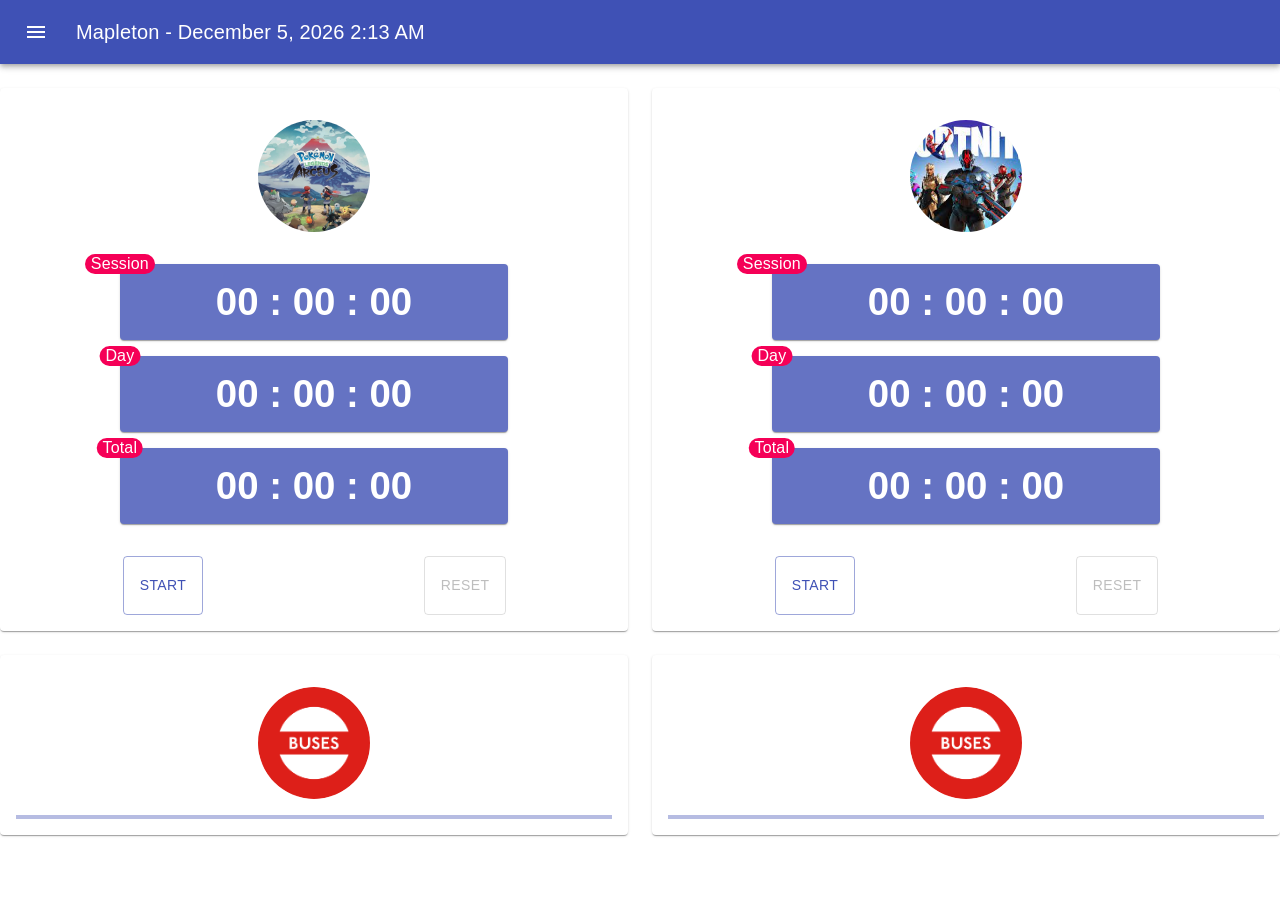
<file: index.html>
<!doctype html><html lang="en"><head><meta charset="utf-8"/><link rel="icon" href="/favicon.ico"/><meta name="viewport" content="width=device-width,initial-scale=1"/><meta name="theme-color" content="#000000"/><meta name="description" content="Web site created using create-react-app"/><link rel="apple-touch-icon" href="/logo192.png"/><link rel="manifest" href="/manifest.json"/><title>Mapleton App</title><script defer="defer" src="/static/js/main.b364950d.js"></script><link href="/static/css/main.073c9b0a.css" rel="stylesheet"></head><body><noscript>You need to enable JavaScript to run this app.</noscript><div id="root"></div></body></html>
</file>
<file: static/css/main.073c9b0a.css>
body{-webkit-font-smoothing:antialiased;-moz-osx-font-smoothing:grayscale;font-family:-apple-system,BlinkMacSystemFont,Segoe UI,Roboto,Oxygen,Ubuntu,Cantarell,Fira Sans,Droid Sans,Helvetica Neue,sans-serif;margin:0}code{font-family:source-code-pro,Menlo,Monaco,Consolas,Courier New,monospace}.App{text-align:center}.App-logo{height:40vmin;pointer-events:none}@media (prefers-reduced-motion:no-preference){.App-logo{-webkit-animation:App-logo-spin 20s linear infinite;animation:App-logo-spin 20s linear infinite}}.App-header{align-items:center;background-color:#282c34;color:#fff;display:flex;flex-direction:column;font-size:calc(10px + 2vmin);justify-content:center;min-height:100vh}.App-link{color:#61dafb}@-webkit-keyframes App-logo-spin{0%{-webkit-transform:rotate(0deg);transform:rotate(0deg)}to{-webkit-transform:rotate(1turn);transform:rotate(1turn)}}@keyframes App-logo-spin{0%{-webkit-transform:rotate(0deg);transform:rotate(0deg)}to{-webkit-transform:rotate(1turn);transform:rotate(1turn)}}
/*# sourceMappingURL=main.073c9b0a.css.map*/
</file>
